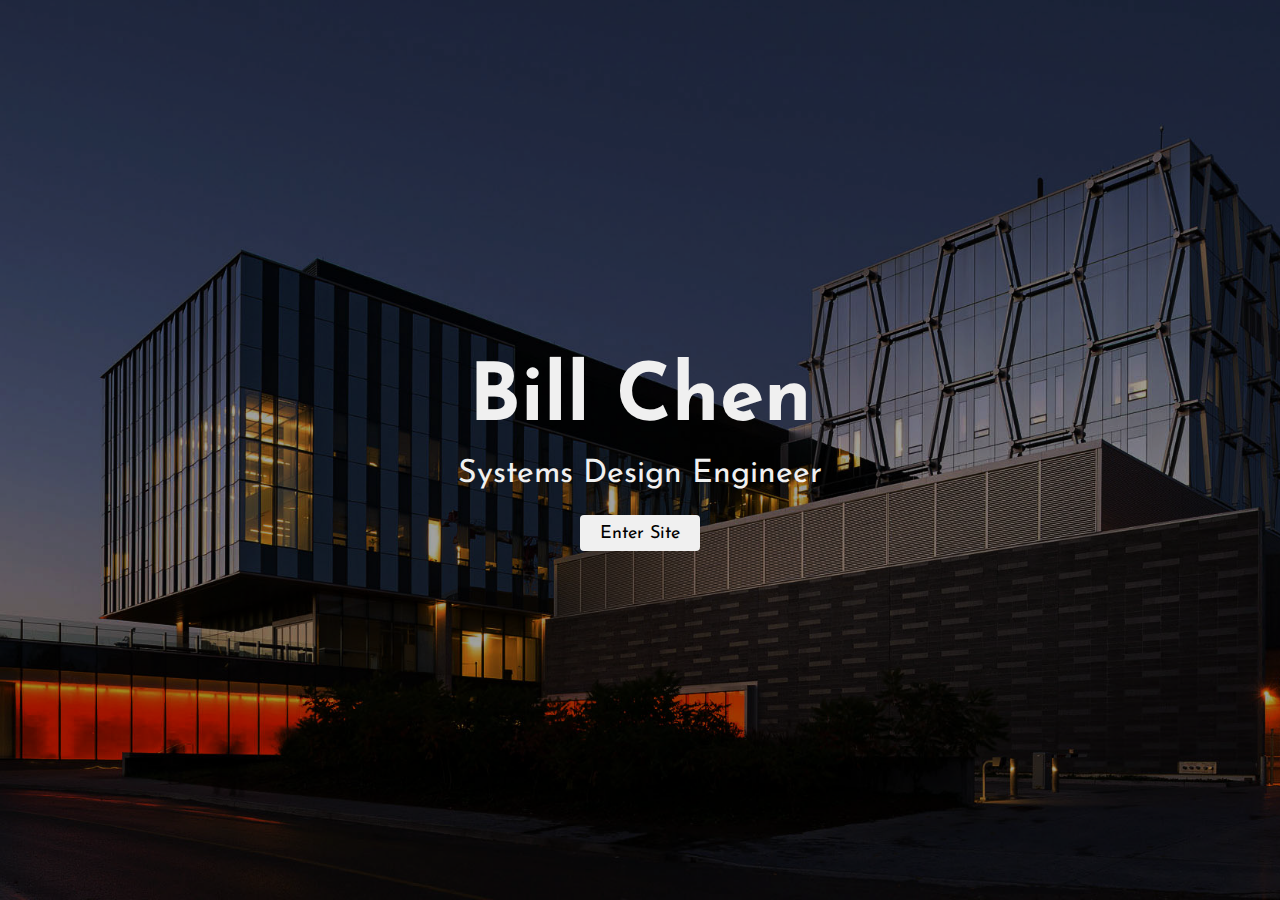
<file: index.html>
<!-- 
          _______ _                 _                        
         |__   __| |               | |                       
            | |  | |__   __ _ _ __ | | __  _   _  ___  _   _ 
            | |  | '_ \ / _` | '_ \| |/ / | | | |/ _ \| | | |
            | |  | | | | (_| | | | |   <  | |_| | (_) | |_| |
            |_|  |_| |_|\__,_|_| |_|_|\_\  \__, |\___/ \__,_|
                                            __/ |            
                                           |___/            
        For showing interest in my code!

    -->


<!DOCTYPE html>
<html lang="en">
    <head>
        <title>Billchen.ca</title>
        <meta charset="utf-8">
        <!-- CSS -->
        <link rel="stylesheet" type="text/css" href="css/global.css">
        <link rel="stylesheet" type="text/css" href="css/landing.css">
        <!-- Javascript -->
    </head>

    <body>
        <h1>Bill Chen</h1>
        <p>Systems Design Engineer</p>
        <a href="pages/home.html"><button>Enter Site</button></a>
    </body>
</html>
</file>
<file: css/global.css>
/*

colors:
Orange: #f47710
Navbar Gray: #303030
Black: #202020
White: #f0f0f0

*/

@import url(http://fonts.googleapis.com/css?family=Josefin+Sans|Roboto+Condensed);

h1, h2, h3, h4 ,h5 ,h6, p, button, li{
	font-family: 'Josefin Sans', sans-serif;
}

*{
	margin: 0;
	padding: 0;
}	

body{
	margin: 0;
}


/* MIN WIDTHS */
#sideNav{
	min-width: 172px;
}

#content{
	min-width: 690px;
}

footer{
	min-width: 690px;
}


/*~~~~~~~~~~~~~~~~Navbar~~~~~~~~~~~~~~~~~*/

#sideNav{
	position: fixed;
	height: 100vh;
	background-color: #303030;
	width: 20%;
	z-index: 9001;
	opacity: 0.95;
}

#sideNav a{
	text-decoration: none;
}

#sideNav h1{
	margin: 0;
	text-align: center;
	padding-top: 10vh;
	padding-bottom: 10vh;
	color: #f0f0f0;
	text-decoration: none;
}

.smallNavButton img{
		display: none;
	}	

#navItems{
	text-align: right;
	list-style: none;
	margin-right: none;
	padding: none;
	margin-right: 10%;
	color: #f0f0f0;
	margin-top: 0;
}

#navItems a{
	color: #f0f0f0;
}

#navItems a li{
	color: inherit;
	text-decoration: none;
	font-weight: bold;
	font-size: 1.5em;
	padding-top: 10px;
	margin-top: 0px;
}


#navItems a #navSelected{
	color: #f47710;;
}

#navItems li:hover{
	color: #f47710;
}

#navFooter{
	bottom: 0;
	position: absolute;
	list-style: none;
	text-align: left;
	padding-left: 10px;
	padding-bottom: 10px;
}
#navFooter li{
	padding-top: 5px;
	padding-left: 5px;
	text-decoration: none;
	color: white;
	font-size: 12px;
}

/*~~~~~~~~~~~~~~~~~~~FOOTER~~~~~~~~~~~~~~~~~~*/

footer{
	opacity: 0.75;
	height: 65px;
	color: #f0f0f0;
	background-color: #202020;
	position: fixed;
	bottom: 0;
	width: 80%;
	margin-left: 20%;
	font-size: 12px;
}

footer div{
	overflow: auto;
	height: 100%;
	display: block;
}

footer p{
	margin-top: 25px;
	margin-left: 30px;
	float: left;
}

#connect{
	float: right;
	list-style: none;
	margin-top: 23px;
	margin-right: 30px;
}
#connect span{
	margin-left: 13px;
	margin-right: 10px;
	color: #f47710;
}

#connect li{
	display: inline-block;
}

#connect li{
	text-decoration: none;
	color: white;
}

#connect li:hover{
	text-decoration: none;
	color: #f47710;
}

.content{
	margin-left: 20%
}

/*~~~~~~~~~~~~~~~~MOBILE NAV~~~~~~~~~~~~~~*/


@media (max-width: 890px){

	.content{
		padding-top: 64px;
	}

	.smallNavButton img{
		width: 50px;
		float: right;
		padding-top: 5px;
		padding-right: 15px;
		display: block;
	}	

	#sideNav{
		/*display: none;*/
		height: 4em;
		width: 100%;
	}

	#sideNav h1{
		padding: 20px 20px 17px 17px;
		display: inline-block;
		font-size: 1.7em;
    	width: 200px;
    	text-align: left;	
    }

    #navItems{
		padding-top: 8px;
		display: none;
		text-align: left;
		background-color: #303030;
		margin: 0;

		border-top: 1px;
		border-left: 0px;
		border-right: 0px;
		border-bottom: 0px;
		border-style: solid;
		border-color: #f47710;
	}

	#navItems li{
		padding-top: 10px;
		text-align: left;
		background-color: #303030;
		padding: 0.75em;
		font-size: 1em;
	}

	.content{
		margin-left: 0;
	}

	#navFooter{
		display: none;
	}
	footer{
		margin-left: 0;
		width: 100%;
		min-width: 500px;
	}

}

/*~~~~~~~~~~~~~~~~~~~~~~Mobile Device (find a better way of doing this)~~~~~~~~~~~~~~~~~~~~~~~*/

@media (max-device-width: 890px){
	.content{
		padding-top: 112px;
	}

	.smallNavButton img{
		width: 100px;
		float: right;
		padding-top: 5px;
		padding-right: 15px;
		display: block;
	}	


	#sideNav{
		height: 7em;
		width: 100%;
	}

	#sideNav h1{
		padding: 30px 30px 43px 46px;
		display: inline-block;
		font-size: 3.5em;
    	width: 200px;
    	text-align: left;	
    	font-size: 2.5em;
    }

	#navItems{
		display: none;
		text-align: left;
		background-color: #303030;
		margin: 0;

		border-top: 1px;
		border-left: 0px;
		border-right: 0px;
		border-bottom: 0px;
		border-style: solid;
		border-color: #f47710;
	}

	#navItems li{
		text-align: left;
		background-color: #303030;
		padding: 1em;
	}

	#navItems a li{
		font-size: 3em;
		padding-top: 1em;
	}


	.content{
		margin-left: 0;
	}

	#navFooter{
		display: none;
	}

	#connect{
		font-size: 2.5em;
		margin-top: 16px;
		margin-right: 16px;
	}

	footer{
		margin-left: 0;
		width: 100%;
	}

	footer p{
		font-size: 2.5em;
		margin-top: 20px;
		margin-left: 20px;
	}

}
</file>
<file: css/landing.css>
body{
	height: 100vh;
	width: auto;
	background-image: url("../media/background/qnc.png");
	background-color: black;
	background-size: cover;
	margin: 0;
	text-align: center;
}

h1{
	color: #f0f0f0;
	padding-top: 40vh;
	font-size: 5em;
	margin: 0;
}

p{
	color: #f0f0f0;
	margin: 0;
	padding-top: 2vh;
	font-size: 2em;
}

a{
	text-decoration: none;
	color:white;
}

button{
	margin-top: 25px;
	padding: 10px 20px 8px 20px;
    font-size: 18px;
  	text-decoration: none;
  	background-color: #f0f0f0;
  	border: none;
  	border-radius: 4px;
}

a button:hover{
	background: #f47710;
	color: #f0f0f0;
}

button:active, button:focus{
  background-image: none;
  outline: 0;
  -webkit-box-shadow: none;
          box-shadow: none;
}
</file>
